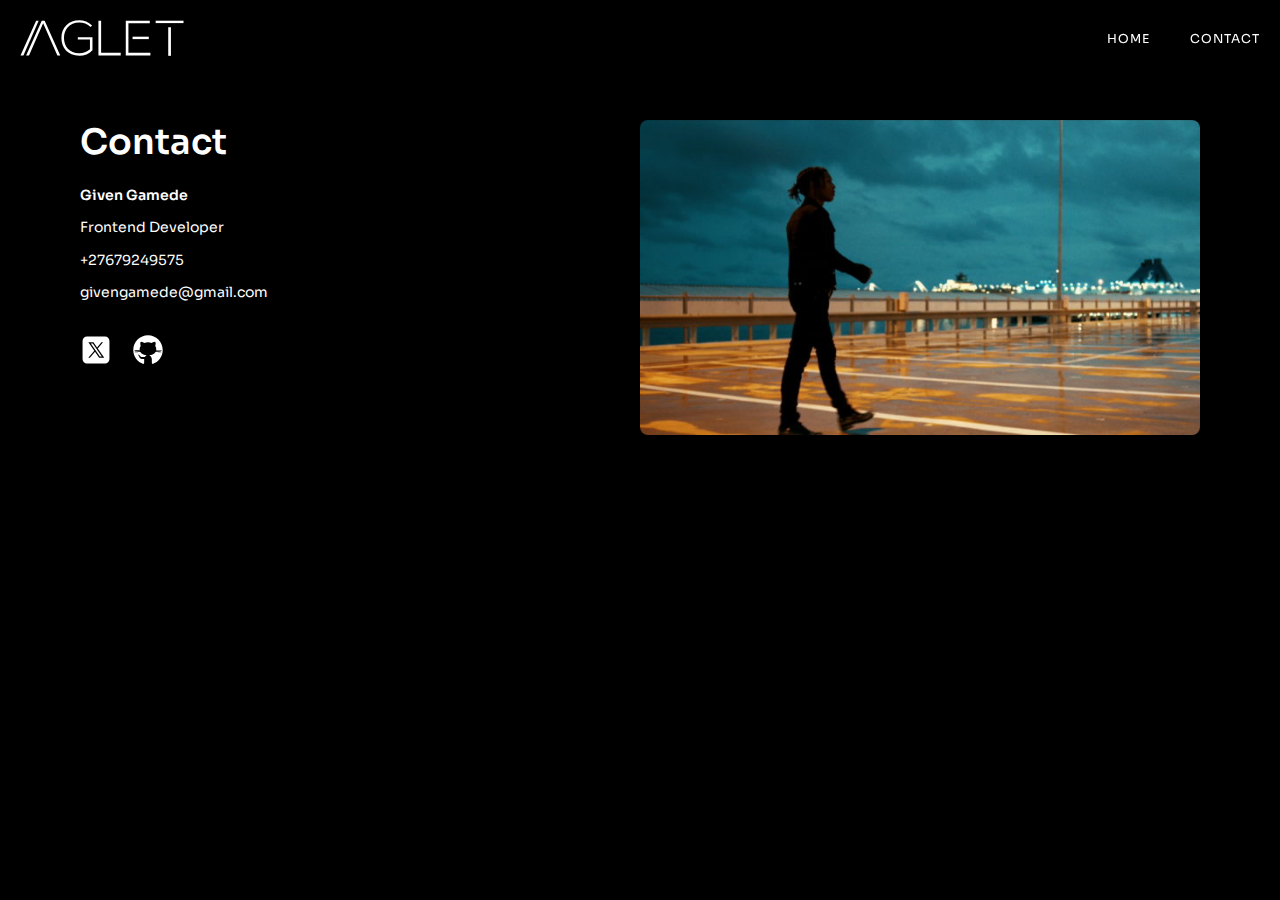
<file: contact.html>
<!DOCTYPE html>
<html lang="en">
<head>
    <meta charset="UTF-8">
    <meta name="viewport" content="width=device-width, initial-scale=1.0">
    <link href="https://fonts.googleapis.com/css2?family=Sora:wght@400;600&display=swap" rel="stylesheet">
    <link rel="stylesheet" href="css/style.css">
    <link rel="icon" type="image/x-icon" href="img/aglet_logo.svg">
    <title>Aglet - Contact</title>
</head>
<!-- page loader -->
<body class="loading">
    <div class="page-loader visible">
        Loading, please wait...
    </div>
    <header>
        <div class="logo">
            <a href="index.html">
                <img src="img/aglet_logo.svg" alt="Aglet Logo">
            </a>
        </div>
        <nav>
            <ul>
                <li><a href="index.html">Home</a></li>
                <li><a href="contact.html" class="active">Contact</a></li>
            </ul>
        </nav>
        <!-- navbar for mobile -->
        <button class="hamburger">
            <span></span>
            <span></span>
            <span></span>
        </button>
    </header>
    <!-- Contact page starts here -->
    <main>
        <div class="contact-container">
            <div class="contact-content">
                <h1>Contact</h1>
                <div class="contact-info">
                    <p><strong>Given Gamede</strong></p>
                    <p>Frontend Developer</p>
                    <p><a href="tel:+27679249575">+27679249575</a></p>
                    <p><a href="mailto:givengamede@gmail.com">givengamede@gmail.com</a></p>
                </div>
                <div class="social-media">
                    <a href="https://twitter.com" target="_blank" class="social-icon">
                        <img src="images/icons8-twitter.svg" alt="Twitter">
                    </a>
                    <a href="https://github.com/Given20" target="_blank" class="social-icon">
                        <img src="images/icons8-github.svg" alt="Github">
                    </a>
                </div>
            </div>
            <div class="contact-image">
                <img src="images/download (1).jpg" alt="Contact Image">
            </div>
        </div>
    </main>
    <!-- Contact page ends here -->
    <script src="js/main.js"></script>
</body>
</html>
</file>
<file: css/style.css>
/* Variables */
/* Base styles */
* {
  box-sizing: border-box;
  margin: 0;
  padding: 0;
}

html, body {
  height: 100%;
  font-family: "Sora", "Helvetica Neue", Helvetica, Arial, sans-serif;
  font-size: 14px;
  color: #ffffff;
  background-color: #000000;
}

/* Page loader styles */
.page-loader {
  position: fixed;
  top: 0;
  left: 0;
  width: 100%;
  height: 100%;
  background-color: #000000;
  display: flex;
  justify-content: center;
  align-items: center;
  z-index: 1000;
  opacity: 1;
  transition: opacity 0.5s ease, transform 0.8s ease;
}

.page-loader.hidden {
  opacity: 0;
  transform: translateX(100%);
  pointer-events: none;
}

.loader-text {
  color: #ffffff;
  font-size: 1.5rem;
  font-weight: 400;
  text-align: center;
}

/*header styles*/
header {
  display: flex;
  justify-content: space-between;
  align-items: center;
  padding: 20px;
  position: fixed;
  top: 0;
  left: 0;
  width: 100%;
  z-index: 100;
  background-color: rgba(0, 0, 0, 0.8); /* Fallback for IE11 */
  mix-blend-mode: difference; /* Not supported in IE11 */
}

/* Fallback for browsers without mix-blend-mode */
@supports not (mix-blend-mode: difference) {
  header {
    background-color: rgba(0, 0, 0, 0.8);
  }
}
header .logo img {
  height: 36px;
  width: auto;
  display: block;
  filter: brightness(0) invert(1); /* Filter just to make the logo white */
}

header nav {
  display: flex;
}

header nav ul {
  display: flex;
  list-style: none;
}

header nav ul li {
  margin-left: 40px;
}

header nav ul li a {
  color: #ffffff;
  text-decoration: none;
  text-transform: uppercase;
  font-size: 0.875rem;
  letter-spacing: 1px;
  position: relative;
  transition: opacity 0.3s ease;
}

header nav ul li a:hover {
  opacity: 0.8;
}

header nav ul li a:hover::after {
  content: "";
  position: absolute;
  bottom: -5px;
  left: 0;
  width: 100%;
  height: 1px;
  background-color: #ffffff;
}

main {
  min-height: 100vh;
}

/* Hamburger menu */
.hamburger {
  display: none;
  flex-direction: column;
  justify-content: space-between;
  width: 24px;
  height: 18px;
  background: transparent;
  border: none;
  cursor: pointer;
  z-index: 101;
}

.hamburger span {
  width: 100%;
  height: 2px;
  background-color: #ffffff;
  transition: all 0.3s ease;
}

.hamburger.active span:nth-child(1) {
  transform: translateY(8px) rotate(45deg);
}

.hamburger.active span:nth-child(2) {
  opacity: 0;
}

.hamburger.active span:nth-child(3) {
  transform: translateY(-8px) rotate(-45deg);
}

/* Slider styles */
.slider-container {
  width: 100%;
  position: relative;
  overflow: visible;
  background-color: #000000;
  padding-bottom: 60px;
}

.slider-content {
  display: flex;
  overflow-x: auto;
  scroll-snap-type: x mandatory; /* Not supported in IE11 */
  scrollbar-width: none; /* Firefox */
  -ms-overflow-style: none; /* IE/Edge */
  padding: 40px;
  padding-top: 120px;
}

/* Fallback for browsers without scroll-snap */
@supports not (scroll-snap-type: x mandatory) {
  .slider-content {
    scroll-behavior: smooth;
  }
}
.slider-content::-webkit-scrollbar {
  display: none; /* Chrome, Safari */
}

/* Darken non-hovered slider items when one is hovered */
.slider-content:hover .slider-item {
  filter: brightness(0.5); /* Darkens non-hovered items */
  transition: filter 0.3s ease;
}

.slider-content .slider-item:hover {
  filter: brightness(1); /* Maintains brightness for the hovered item */
}

/* Fallback for browsers without filter support */
@supports not (filter: brightness(0.5)) {
  .slider-content:hover .slider-item {
    opacity: 0.5;
    transition: opacity 0.3s ease;
  }
  .slider-content .slider-item:hover {
    opacity: 1;
  }
}
.slider-item {
  flex: 0 0 33.33%;
  width: 33.33%; /* Fallback for IE11 */
  max-width: 33.33%;
  scroll-snap-align: start;
  position: relative;
  display: flex;
  flex-direction: column;
  aspect-ratio: 16/9; /* Not supported in IE11 */
}

/* Fallback for browsers without aspect-ratio */
@supports not (aspect-ratio: 16/9) {
  .slider-item {
    padding-bottom: 56.25%; /* 9/16 = 56.25% */
    height: 0;
  }
  .slider-item .slider-media {
    position: absolute;
    top: 0;
    left: 0;
    width: 100%;
    height: 100%;
  }
}
.slider-media {
  width: 100%;
  aspect-ratio: 16/9; /* Not supported in IE11 */
  position: relative;
}

/* Fallback for browsers without aspect-ratio */
@supports not (aspect-ratio: 16/9) {
  .slider-media {
    padding-bottom: 56.25%; /* 9/16 = 56.25% */
    height: 0;
  }
  .slider-media img,
  .slider-media video {
    position: absolute;
    top: 0;
    left: 0;
    width: 100%;
    height: 100%;
  }
}
.slider-item img {
  width: 100%;
  height: 100%;
  object-fit: cover;
  object-position: center;
  display: block;
}

.slider-item video {
  position: absolute;
  top: 0;
  left: 0;
  width: 100%;
  height: 100%;
  object-fit: cover;
  object-position: center;
  opacity: 0;
  transition: opacity 0.3s ease;
  z-index: 1;
}

.slider-item:hover video,
.slider-item.active video {
  opacity: 1;
}

.slider-item-info {
  margin-top: 2vw;
  padding-left: 4.87203%;
}

.slider-item-info h2 {
  color: #ffffff;
  font-size: 1.5vw;
  font-weight: bold;
}

.slider-item-info p {
  color: #4a4a4a;
  font-size: 1.12vw;
  line-height: 1.1;
  margin-top: 0.5vw;
}

.slider-arrow {
  position: absolute;
  top: 50%;
  transform: translateY(-50%);
  background: rgba(255, 255, 255, 0.2);
  border: none;
  padding: 12px;
  font-size: 24px;
  color: #000;
  cursor: pointer;
  z-index: 5;
  border-radius: 50%;
  width: 40px;
  height: 40px;
  display: flex;
  align-items: center;
  justify-content: center;
  transition: background 0.3s ease;
}

.slider-arrow-left {
  left: 10px;
}

.slider-arrow-right {
  right: 10px;
}

.slider-arrow:hover {
  background: rgba(255, 255, 255, 0.4);
}

.progress-bar {
  display: block;
  position: fixed;
  bottom: 17.5%;
  left: 50%;
  width: 25%;
  height: 2px;
  background-color: rgba(255, 255, 255, 0.2);
  transform: translateX(-50%);
  z-index: 10;
}

.progress-fill {
  width: 0;
  height: 100%;
  background: #ffffff;
  transition: width 0.2s ease;
}

/* Contact page styles */
.contact-container {
  display: flex;
  justify-content: space-between;
  align-items: flex-start;
  max-width: 1200px;
  margin: 0 auto;
  padding: 120px 40px 40px; /* Offset for fixed header */
  background-color: #000000;
}

.contact-content {
  flex: 1;
  padding-right: 40px;
}

.contact-content h1 {
  font-size: 2.5rem;
  font-weight: 600;
  color: #ffffff;
  margin-bottom: 20px;
  transition: transform 0.3s ease; /* Added for hover effect */
}

.contact-content h1:hover {
  transform: translateY(-3px); /* Subtle lift effect on hover */
}

.contact-info {
  margin-bottom: 30px;
}

.contact-info p {
  font-size: 1rem;
  line-height: 1.6;
  color: #ffffff;
  margin-bottom: 10px;
  transition: transform 0.3s ease, color 0.3s ease; /* Added for hover effect */
}

.contact-info p:hover {
  transform: translateX(5px); /* Slight shift to the right */
  color: #e0e0e0; /* Lighten text slightly on hover */
}

.contact-info p strong {
  font-weight: 600;
}

.contact-info a {
  color: #ffffff;
  text-decoration: none;
  position: relative; /* For underline effect */
  transition: color 0.3s ease, transform 0.3s ease; /* Updated for smoother hover */
}

.contact-info a::after {
  content: "";
  position: absolute;
  bottom: -2px;
  left: 0;
  width: 0;
  height: 1px;
  background-color: #ffffff;
  transition: width 0.3s ease; /* Smooth underline expansion */
}

.contact-info a:hover {
  color: #e0e0e0; /* Lighten link color */
  transform: translateY(-2px); /* Subtle lift */
}

.contact-info a:hover::after {
  width: 100%; /* Expand underline on hover */
}

.social-media {
  display: flex;
  gap: 20px;
}

.social-icon {
  transition: transform 0.3s ease; /* Added for hover effect */
}

.social-icon img {
  width: 32px;
  height: 32px;
  transition: transform 0.3s ease, opacity 0.3s ease, filter 0.3s ease; /* Updated for hover */
  filter: brightness(0) invert(1); /* Makes images appear white */
}

.social-icon:hover {
  transform: scale(1.1); /* Slightly enlarge the icon container */
}

.social-icon:hover img {
  opacity: 0.9;
  filter: brightness(1.2) invert(1); /* Brighten slightly while keeping white */
}

.contact-image {
  max-width: 50%;
  transition: transform 0.3s ease; /* Added for hover effect */
}

.contact-image img {
  width: 100%;
  height: auto;
  object-fit: cover;
  border-radius: 8px;
  display: block;
  transition: transform 0.3s ease, box-shadow 0.3s ease; /* Added for hover */
}

.contact-image:hover {
  transform: scale(1.02); /* Subtle zoom on container */
}

.contact-image:hover img {
  transform: scale(1.05); /* Slightly larger zoom on image */
  box-shadow: 0 8px 16px rgba(255, 255, 255, 0.1); /* Add subtle glow shadow */
}

/* Responsive styles for mobile and Tablet */
@media screen and (max-width: 820px) {
  .slider-container {
    overflow: visible;
  }
  .slider-content {
    flex-direction: column;
    overflow-x: visible;
    overflow-y: auto;
    scroll-behavior: smooth;
    touch-action: pan-y; /* Allow vertical touch scrolling */
    overscroll-behavior: contain; /* Prevent page scroll interference */
    padding: 0; /* No padding for full-width slider */
    padding-top: 80px; /* Adjusted for header */
    height: auto;
  }
  /* Fallback for browsers without scroll-snap */
  @supports not (scroll-snap-type: y mandatory) {
    .slider-content {
      scroll-behavior: smooth;
    }
  }
  .slider-item {
    flex: 0 0 auto;
    width: 100%; /* Full width for stacking */
    max-width: 100%;
    scroll-snap-align: start;
    aspect-ratio: 16/9;
  }
  .slider-media {
    aspect-ratio: 16/9;
    width: 100%;
  }
  .slider-item-info {
    position: absolute;
    top: 10px;
    left: 10px;
    margin-top: 0;
    padding: 12px;
    background: rgba(0, 0, 0, 0.7);
    z-index: 2;
  }
  .slider-item-info h2 {
    font-size: 1.2rem;
    color: #ffffff;
  }
  .slider-item-info p {
    font-size: 1rem;
    color: #ffffff;
  }
  /* Hide slider arrows on mobile */
  .slider-arrow {
    display: none;
  }
  .progress-bar {
    display: block;
    position: fixed;
    right: 10px;
    top: 20%; /* Adjusted to move the progress bar higher, reducing space */
    width: 2px;
    background-color: rgba(255, 255, 255, 0.2);
    transform: none;
  }
  .progress-fill {
    width: 100%;
    height: 0;
    background: #ffffff;
    transition: height 0.2s ease;
  }
  header nav {
    display: none;
    position: fixed;
    top: 0;
    left: 100%;
    width: 100%;
    height: 100vh;
    background-color: #000000;
    transition: left 0.3s ease;
    z-index: 100;
    padding: 80px 20px;
  }
  header nav.active {
    display: block;
    left: 0;
  }
  header nav ul {
    flex-direction: column;
    align-items: center;
    justify-content: center;
    height: 100%;
  }
  header nav ul li {
    margin: 20px 0;
    opacity: 0;
    transform: translateY(20px);
    transition: opacity 0.3s ease, transform 0.3s ease;
  }
  header nav ul li:nth-child(1) {
    --index: 1;
  }
  header nav ul li:nth-child(2) {
    --index: 2;
  }
  header nav.active ul li {
    opacity: 1;
    transform: translateY(0);
    transition-delay: calc(0.1s * var(--index));
  }
  header nav ul li a {
    font-size: 1.5rem;
  }
  header nav ul li a:hover::after {
    content: "";
    position: absolute;
    bottom: -5px;
    left: 0;
    width: 100%;
    height: 1px;
    background-color: #ffffff;
  }
  .hamburger {
    display: flex;
  }
  .contact-container {
    flex-direction: column;
    align-items: center;
    padding: 80px 0 40px; /* Offset for header, no side padding */
    margin: 0;
  }
  .contact-content {
    padding: 0 20px;
    width: 100%;
    max-width: 100%;
  }
  .contact-content h1 {
    font-size: 2rem;
  }
  .contact-info p {
    font-size: 0.9rem;
  }
  .social-media {
    gap: 15px;
  }
  .social-icon img {
    width: 28px;
    height: 28px;
    filter: brightness(0) invert(1); /* Maintain white icons in mobile view */
  }
  .contact-image {
    max-width: 100%;
    padding: 0 20px;
    margin-top: 20px;
  }
  .contact-image img {
    border-radius: 4px;
  }
}
/* Styles for larger screens */
@media screen and (min-width: 821px) and (max-width: 992px) {
  .slider-item {
    flex: 0 0 33.33%;
    width: 33.33%; /* Fallback for IE11 */
    max-width: 33.33%;
  }
  .contact-container {
    padding: 120px 20px 40px;
  }
  .contact-content {
    padding-right: 20px;
  }
  .contact-image {
    max-width: 45%;
  }
}

/*# sourceMappingURL=style.css.map */
</file>
